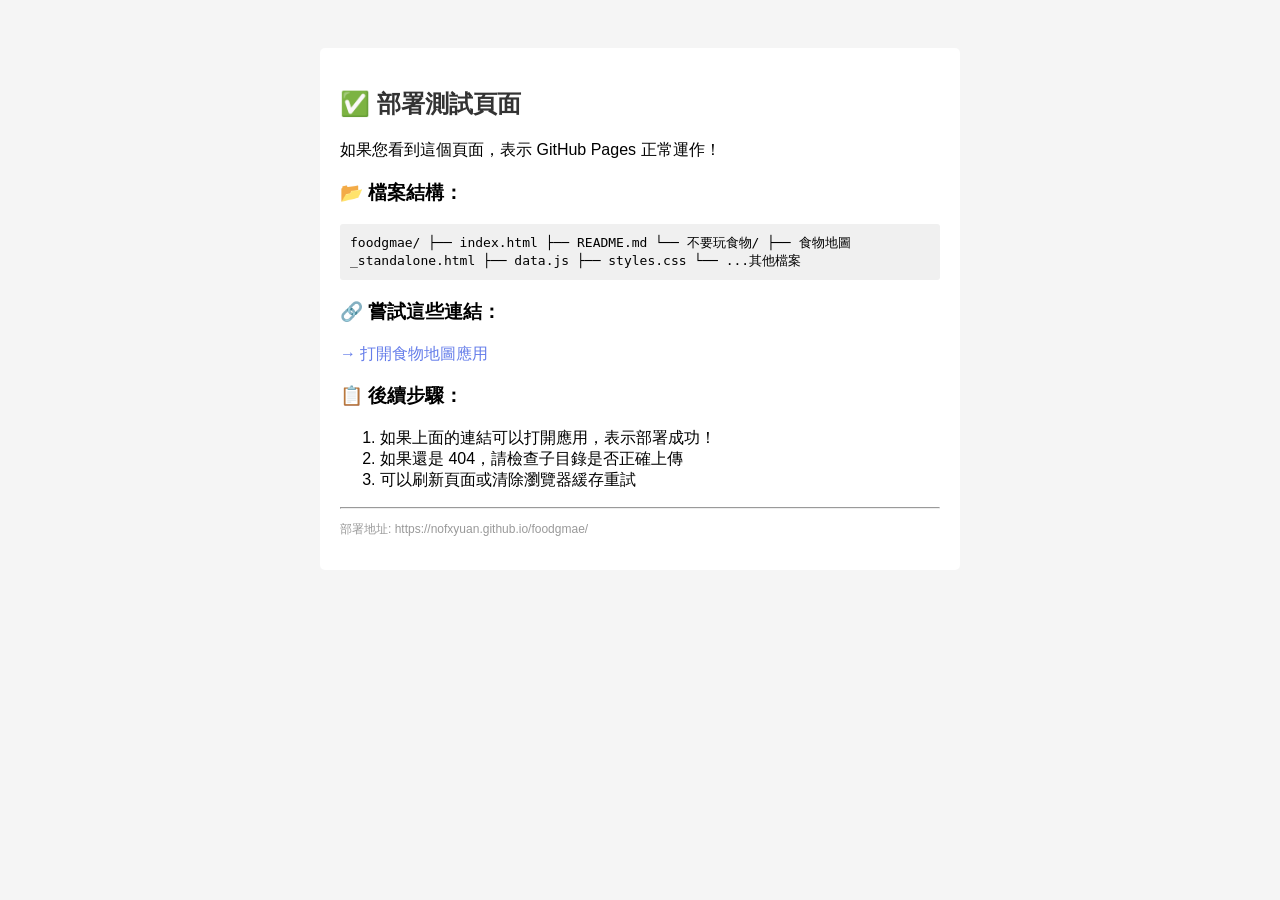
<file: test.html>
<!DOCTYPE html>
<html lang="zh-TW">
<head>
    <meta charset="UTF-8">
    <meta name="viewport" content="width=device-width, initial-scale=1.0">
    <title>部署測試</title>
    <style>
        body {
            font-family: Arial, sans-serif;
            padding: 20px;
            background: #f5f5f5;
        }
        .info {
            background: white;
            padding: 20px;
            border-radius: 5px;
            max-width: 600px;
            margin: 20px auto;
        }
        h2 { color: #333; }
        code {
            background: #f0f0f0;
            padding: 10px;
            display: block;
            margin: 10px 0;
            border-radius: 3px;
            overflow-x: auto;
        }
        .success { color: green; }
        .error { color: red; }
        a { color: #667eea; text-decoration: none; }
        a:hover { text-decoration: underline; }
    </style>
</head>
<body>
    <div class="info">
        <h2>✅ 部署測試頁面</h2>
        <p>如果您看到這個頁面，表示 GitHub Pages 正常運作！</p>
        
        <h3>📂 檔案結構：</h3>
        <code>
foodgmae/
├── index.html
├── README.md
└── 不要玩食物/
    ├── 食物地圖_standalone.html
    ├── data.js
    ├── styles.css
    └── ...其他檔案
        </code>

        <h3>🔗 嘗試這些連結：</h3>
        <p>
            <a href="不要玩食物/食物地圖_standalone.html">→ 打開食物地圖應用</a>
        </p>

        <h3>📋 後續步驟：</h3>
        <ol>
            <li>如果上面的連結可以打開應用，表示部署成功！</li>
            <li>如果還是 404，請檢查子目錄是否正確上傳</li>
            <li>可以刷新頁面或清除瀏覽器緩存重試</li>
        </ol>

        <hr>
        <p style="font-size: 12px; color: #999;">
            部署地址: https://nofxyuan.github.io/foodgmae/
        </p>
    </div>
</body>
</html>
</file>
